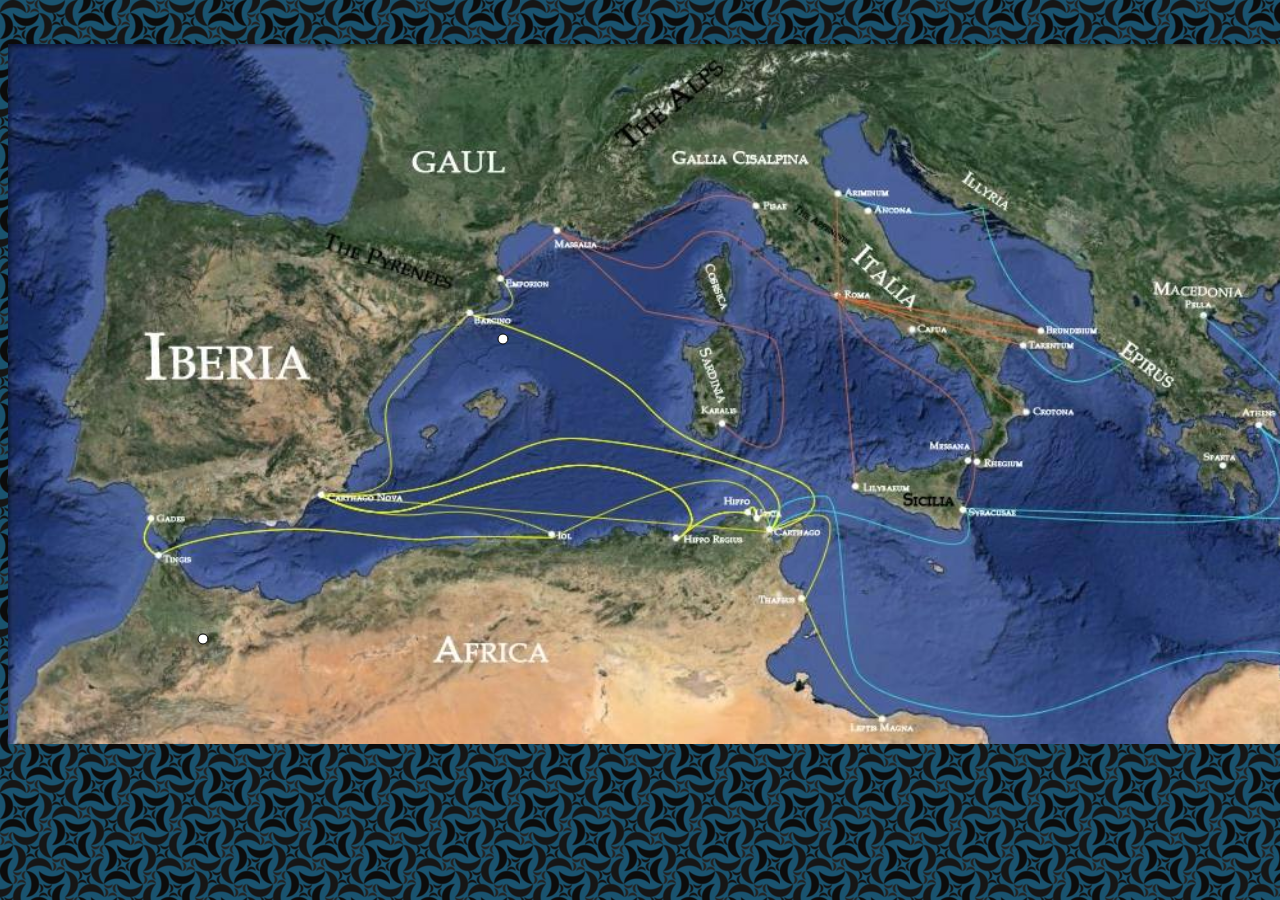
<file: index.html>
<!DOCTYPE HTML>
<html>
<head>
<title>Hannibal's Wars</title>

	<link rel='stylesheet' type='text/css' href='css/style.css'/> 
	<script src="js/processing.js"></script>
	<link rel="icon" type="image/png" href="img/Rome.png">
	
	
	<script src="http://ajax.googleapis.com/ajax/libs/jquery/1.7.1/jquery.min.js"></script>
	<script src="js/jquery.zoomooz.min.js"></script>

	

</head>

<body>


<!-- ALL THE PROCESSING SCRIPT  -->
<script src="js/processing.js"></script>
<script type="text/processing" data-processing-target="mycanvas">


//Processing Directives Directives
/* @pjs preload="img/map.jpg"; */
/* @pjs preload="img/armyC.jpg"; */
/* @pjs font="resource/Garamond.ttf";*/ 


//Classes Requuired

class Player{
	public String name;
	public String position;
	public PImage selfie;
	
	public Player(String a, String b){
		name=a;
		position=b;
	}
	
	public String[] getDetails(){
		String[] details=new String[2];
		details[0]=name;
		details[1]=position;
		
		return details;
	}
	

}

class Army{

}

class Route{

}

class City{
	public float[] pos= new float[2];
	public String name;
	public int resource, population;
	
	public City(String a,float x,float y, int m, int n){
		name= a;
		pos[0]= x;
		pos[1]= y;
		resource= m;
		population= n;
	}
	
	public boolean mousePress(int x, int y){
	
	if ((x<(pos[0]+5)) && (x>(pos[0]-5)) && (y<(pos[1]+5)) && (y> (pos[1]-5)))
		return true;
		
	else
		return false;
	}	
	
	public String[] getDetails(){
		String details[]= new String[3];
		details[0]= name;
		details[1]= (String)population;
		detalis[2]= (String)resources;
		
		return details;
	
	}

}

// Global variables
PImage map = loadImage("img/map.jpg");
PImage armyC= loadImage("img/armyC.jpg");
boolean showMenu=false;
boolean showCityInfo= false;
int i,j,k;   //Useful as counters \m/

//Declaration and Initialization of Variables
Player p1= new Player("Rohan Noronha", "Ambassador of Capua");
City[] cities= new City[2];
cities[0]= new City('Rome',500,300, 1000, 100);
cities[1]= new City('Angola',200,600, 500, 75);
int cityLength= cities.length;



// Setup the Processing Canvas
void setup(){

  size( 1300, 700 );
  frameRate( 30 );
  textFont(createFont("Garamond", 36));
  textSize(20);
  smooth();

 
}




// Main draw loop



void draw(){

	image(map, 0, 0, 1300, 700);
	if(showMenu){
		drawMenu(p1);
	}
       
	if(showCityInfo){
		drawMenuCity(cities[0]);
	}
	
	drawAllCities(cities);
}


//Mouse moving functions
void mouseMoved(){

	if(mouseY<100){		//showing Menu bar
		showMenu=true;
	}
	else{
		showMenu=false;
	}
	

		
}



//Mouse Click Operations
void mouseClicked(){
	
}


//Mouse Pressed Operations
void mousePressed(){

	//for( i=0; i<citylength; i++ )
		//if( cities[i].mousePress(mouseX, mouseY) ){
		
		//drawMenuCity(cities[i]);
		
		//}
		showCityInfo=true;

}

void mouseReleased(){

	showCityInfo=false;
}


//The Menu Bar
void drawMenu(Player a){
rect(0,0,1300,50,10,10,10,10);
String[] newDet=a.getDetails();
putText(newDet[0]+"     "+newDet[1],10,20,20,#0e3151);

}

void drawMenuCity(City a){
rect(0,0,1300,50,10,10,10,10);
String[] newDet=a.getDetails();
putText(newDet[0]+"     "+newDet[1]+"     "+newDet[2],10,20,20,#0e3151);

}



//The armies to be drawn  Parameters: object of Army which contains info(easier i guess)
void drawArmy(){

}

void putText(String a, int x,int y, int size, var color){
fill(color);
textSize(size);
text(a,x,y);
fill(#ffffff);
textSize(20);
}

void drawCity( City a){
	fill(red);
	ellipse(a.pos[0]-5, a.pos[1]-5, 10,10);
	fill(#ffffff);
}


void drawAllCities(City[] a){
	for(i=0; i<a.length; i++){
	
	drawCity(a[i]);
	}

}
</script>
<br><br><center><canvas id="mycanvas"></canvas></center>

<!--center><div id='navbar'></div><div id='mapcont' class='zoomTarget'><div id="north" class="zoomTarget level0"></div><div id="south" class="zoomTarget level0"></div><div id="east" class="zoomTarget level0"></div><div id="west" class="zoomTarget level0"></div><div id="center" class="zoomTarget level0"></div><img id='map' src='img/map.jpg'/></div><div id='footer'></div><center-->
</body>
</html>
</file>
<file: css/style.css>
/* For all the css styling to be used on the site */
body{
background: url('../img/back.png');
}
#mapcont{
top:100px;
/*width:1450px;
height:800px;
border: 5px solid black;
border-radius: 10px;
background-color: black;
*/overflow:hidden;


}

#map{
height:790px;
border-radius: 10px;
border:2px solid black;

}

.level0, .level1, .level2 {

	/*border:1px solid black;*/
}

.level0 {
	position:absolute;
}

#north{
width:800px;
height: 400px;
left: 400px;
}

#south{
width:1000px;
height: 300px;
top:550px;
left:150px;
}

#east{
width:500px;
height:600px;
left:1000px;
}

#west{
width:500px;
height:400px;
left:100px;
top:175px;
}

#center{
width:500px;
height:400px;
top:200px;
left: 600px;
}

#myCanvas{
position:absolute;
width:100%;
height:100%;
}
</file>
